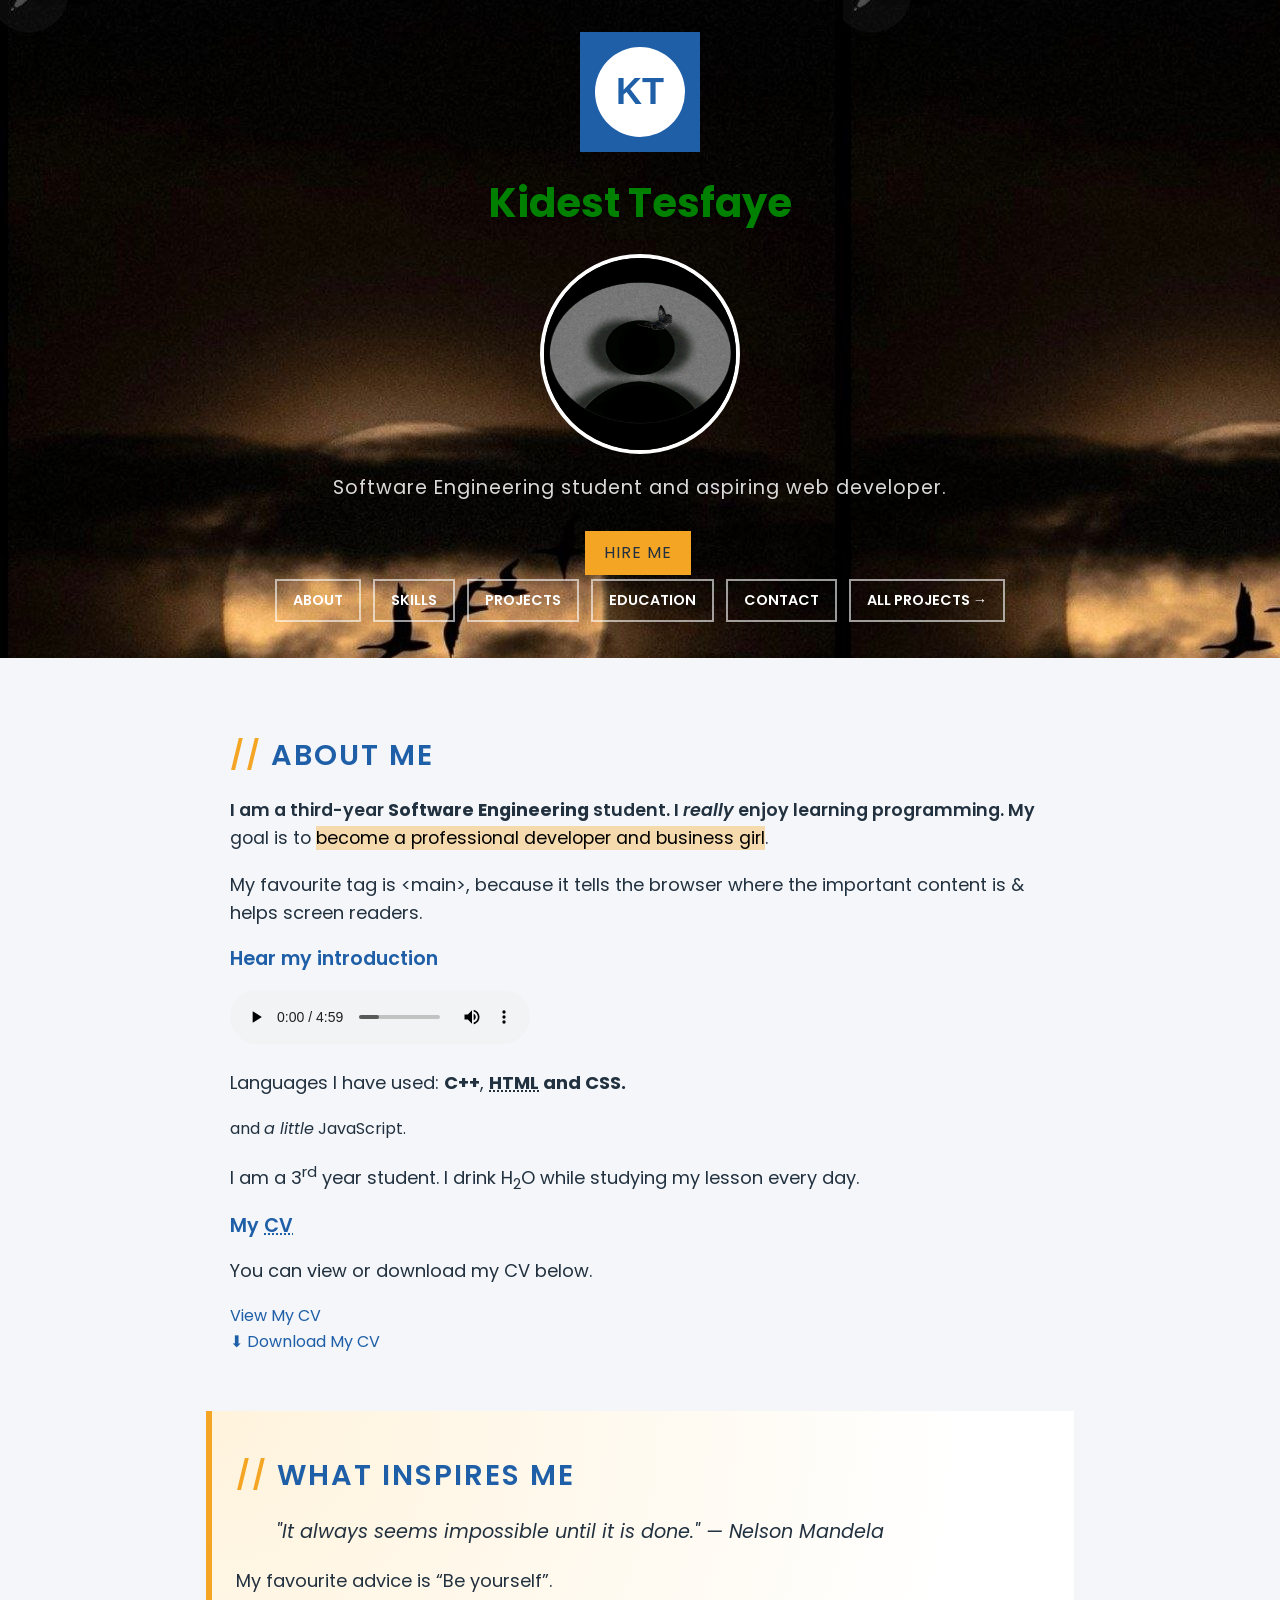
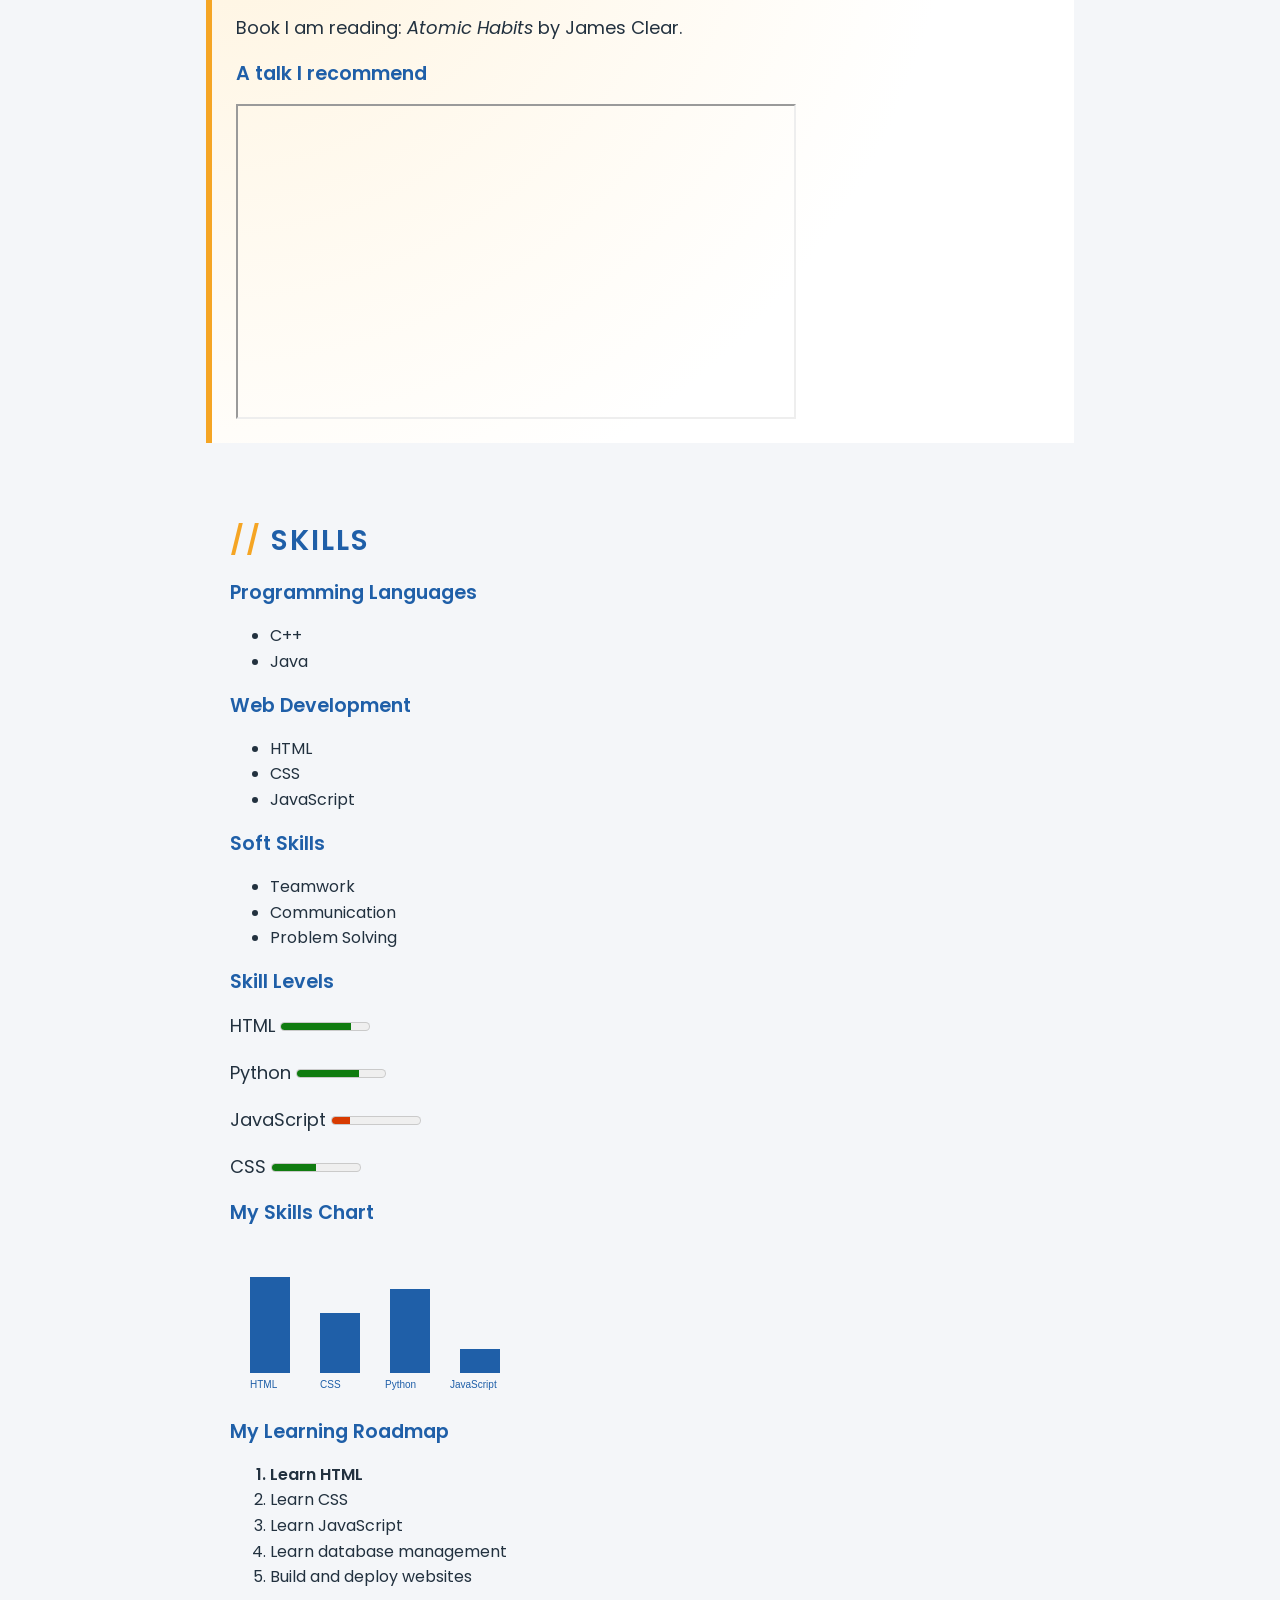
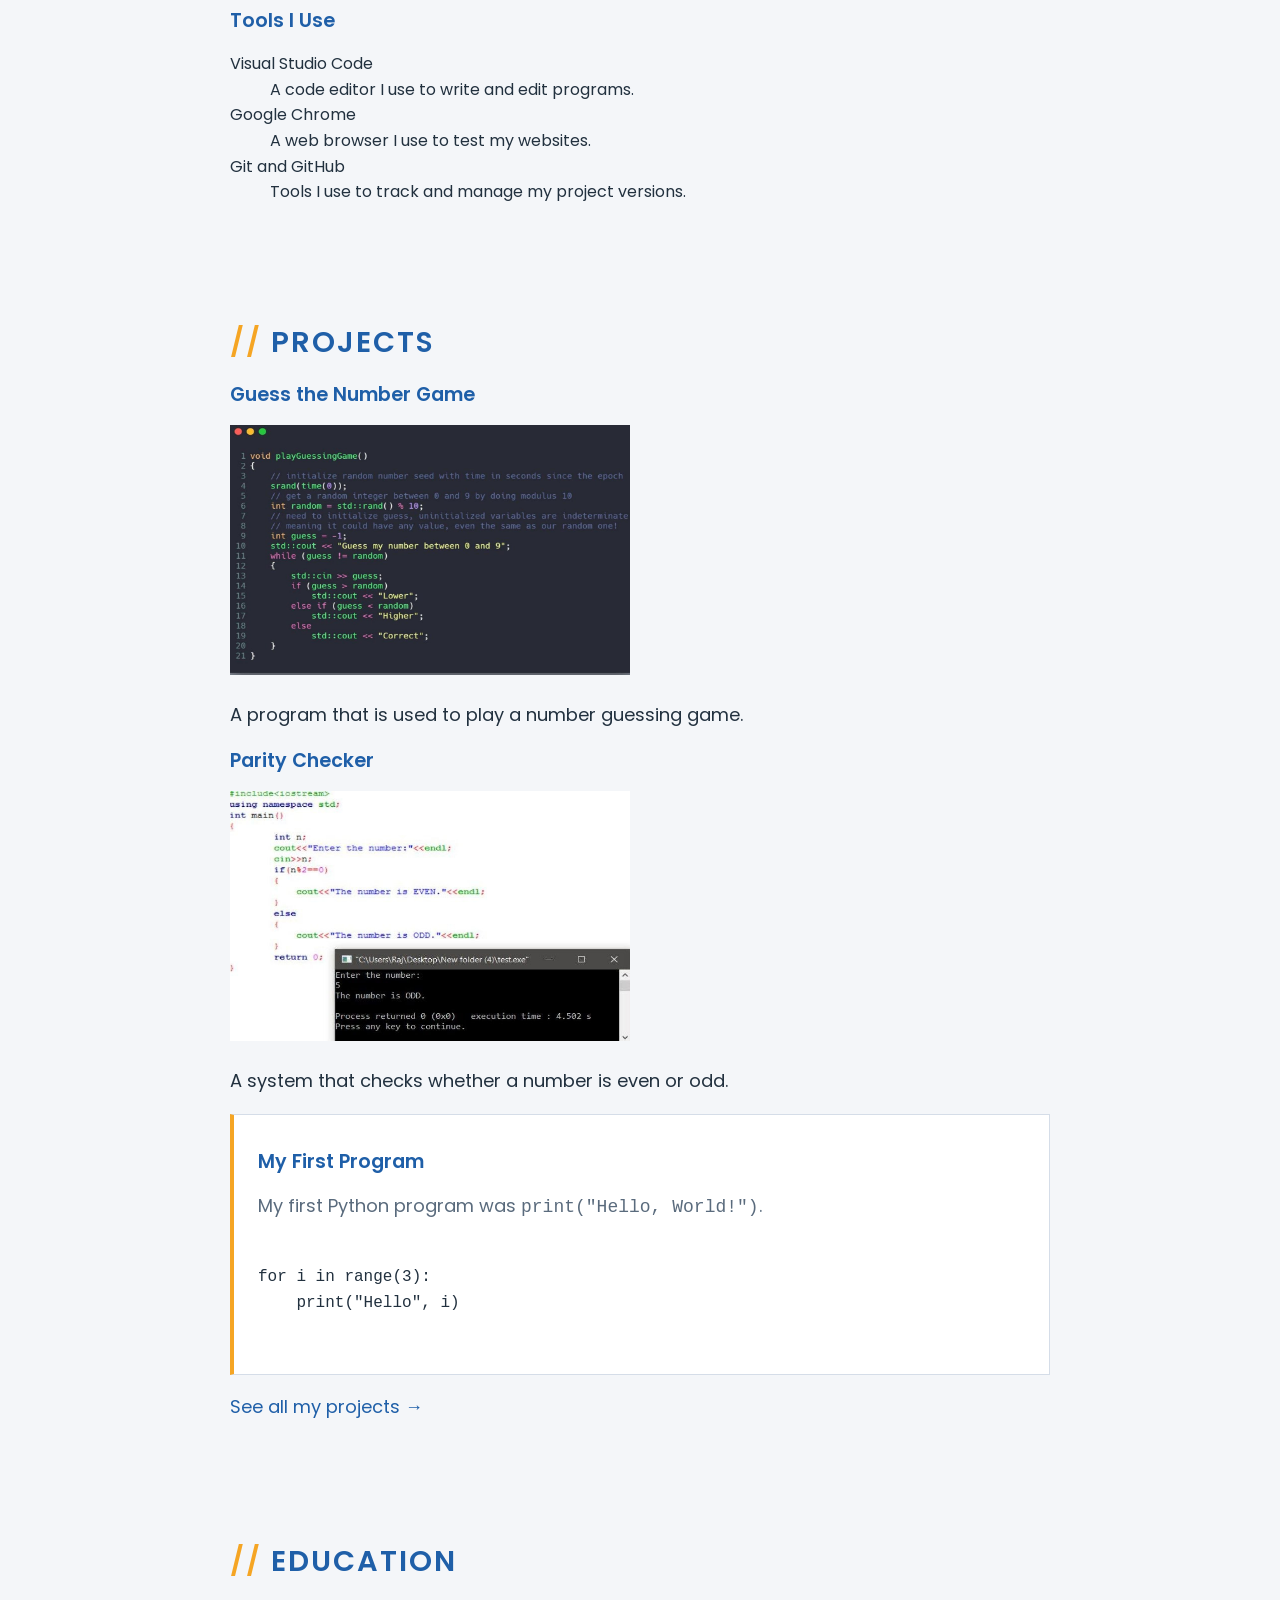
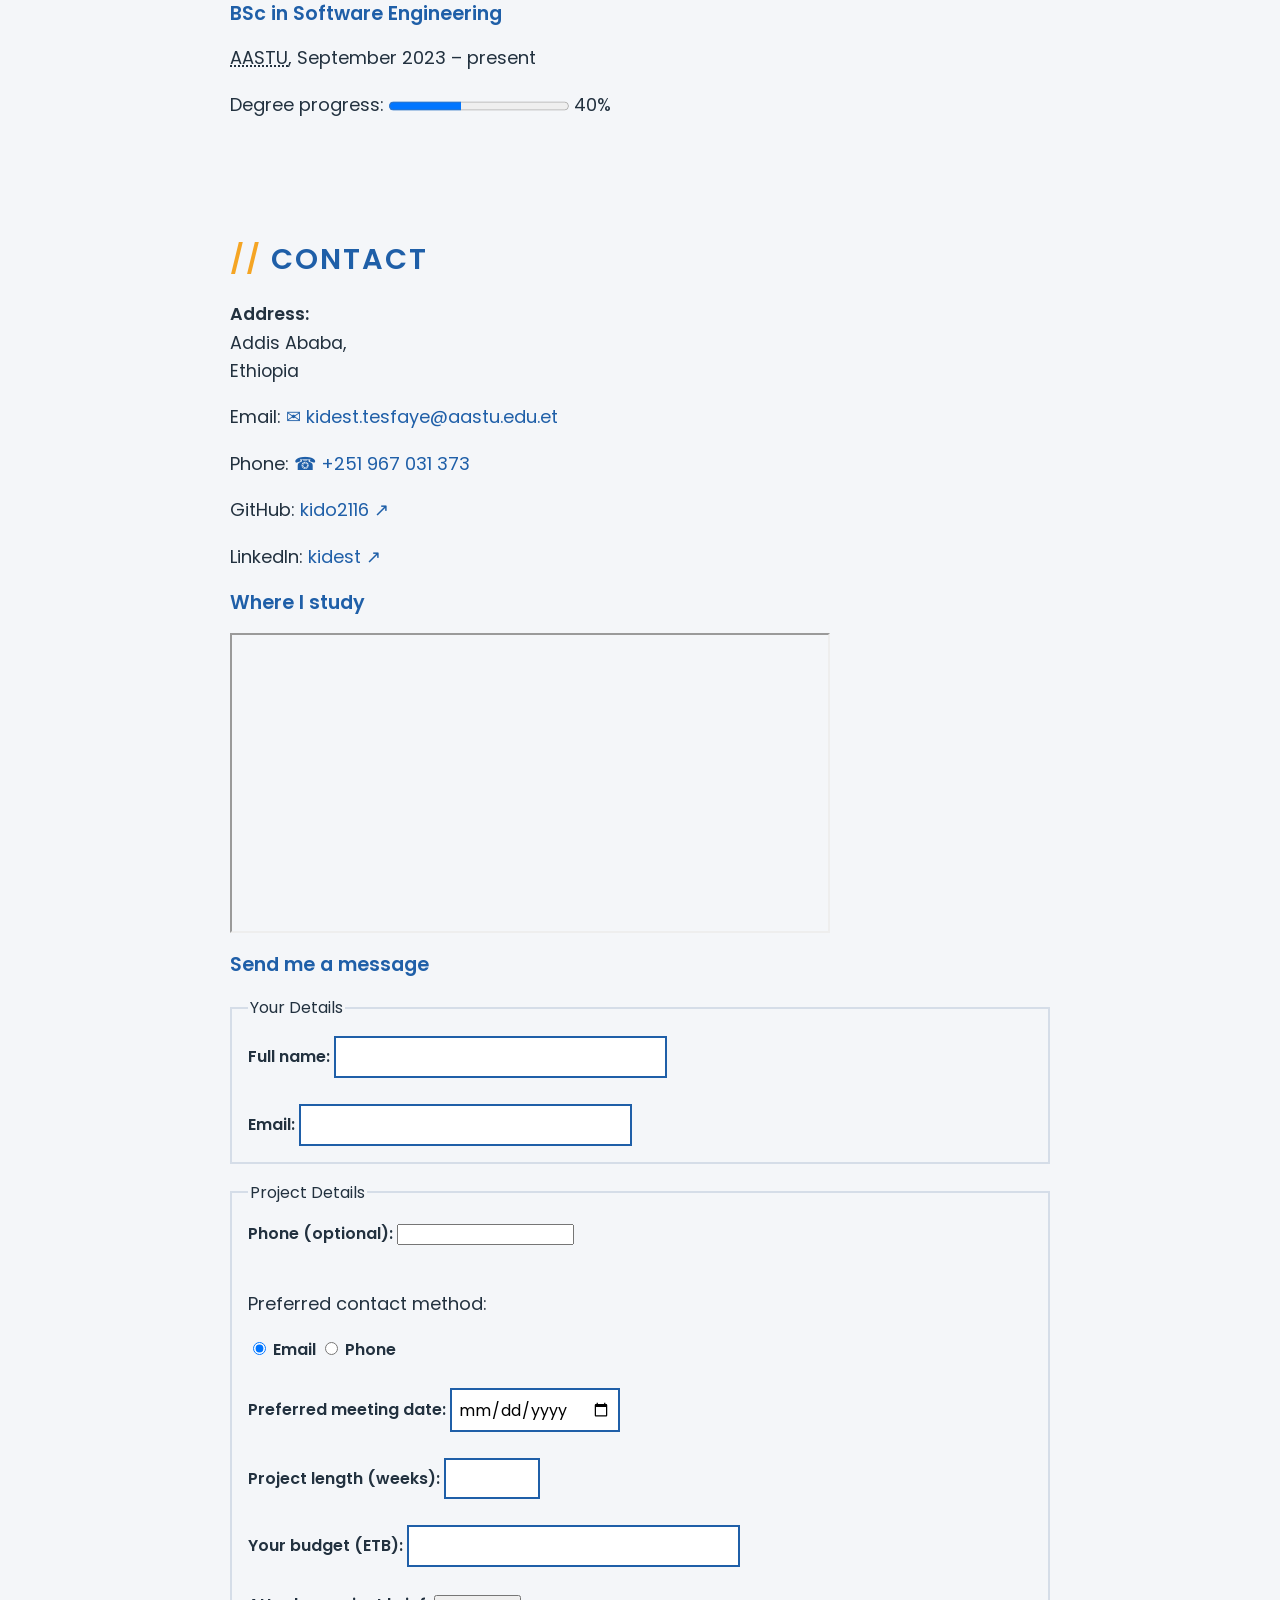
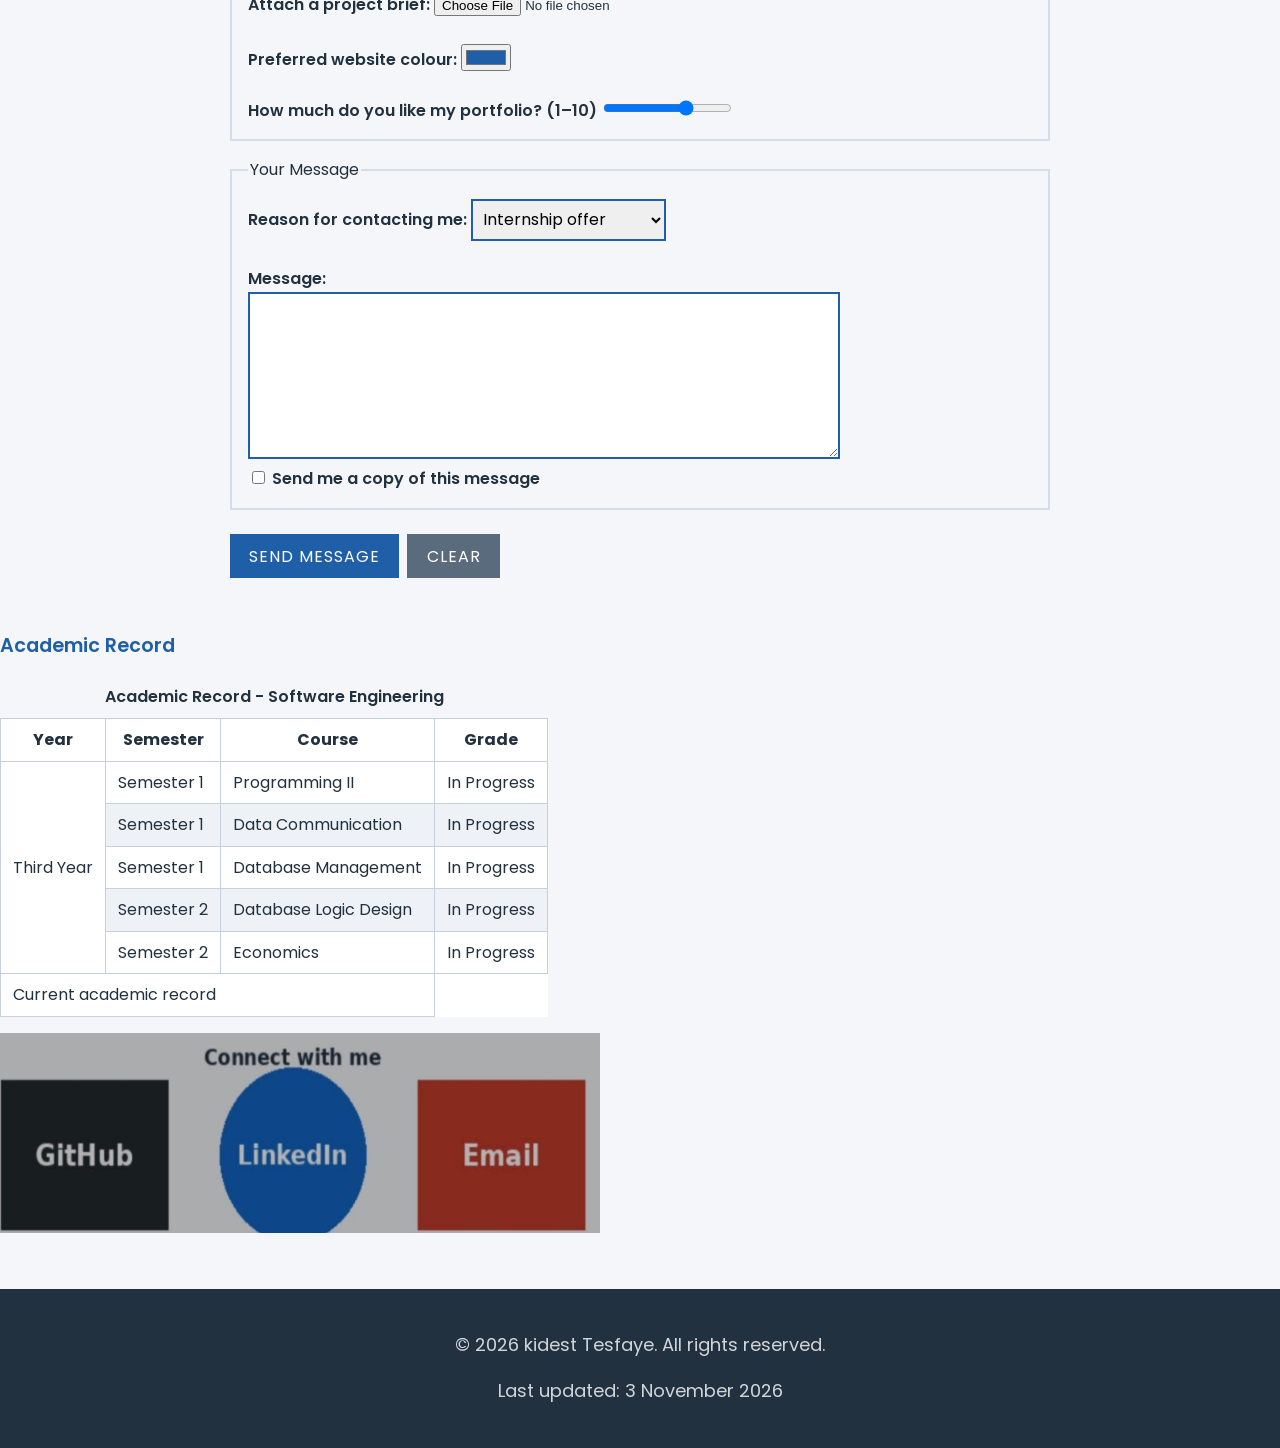
<file: index.html>
<!DOCTYPE html>
<html lang="en">
<head>
    <meta charset="UTF-8">
    <meta name="viewport" content="width=device-width, initial-scale=1.0">

<meta name="description" content="Portfolio of Kidist Tesfaye, Software Engineering student and aspiring web developer in Addis Ababa.">

<meta name="keywords" content="Kidist Tesfaye, portfolio, software engineering, web developer, HTML">

<meta name="author" content="Kidist Tesfaye">
    <title>My Portfolio</title>

<link href="https://fonts.googleapis.com/css2?family=Poppins:wght@400;600;700&display=swap"
rel="stylesheet">

    <link rel="stylesheet" href="css/style.css">
    <style>
    h1 {
        color: purple;
    }

    p {
        font-size: 18px;
    }
</style>

<link rel="icon" type="image/jpg" href="images/favicon.jpg">
</head>
  <body>

   <header>
    <canvas id="logo" width="120" height="120">
        Your personal logo
    </canvas>

    <h1 style="color: green; text-align: center;">
    Kidest Tesfaye
    </h1>

    <img src="images/profile.jpg"
         alt="Portrait of Kidist Tesfaye"
         title="Kidist Tesfaye"
         width="200"
         height="200">

   <p class="tagline">Software Engineering student and aspiring web developer.</p>
<button type="button" class="btn" onclick="your-existing-code">Hire me</button>

<dialog id="hireDialog">
    <h2>Available for internships</h2>

    <p>
        I am available for internships and freelance web projects
        from June 2027.
    </p>

    <p>
        <a href="#contact">Send me a message</a>
        or
        <a href="files/cv.pdf" download>download my CV</a>.
    </p>

    <button type="button"
    onclick="document.getElementById('hireDialog').close()">
        Close
    </button>
</dialog>
    <nav>
        <a href="#about">About</a> 
        <a href="#skills">Skills</a> 
        <a href="#projects">Projects</a> 
        <a href="#education">Education</a> 
        <a href="#contact">Contact</a> 
        <a href="projects.html">All Projects</a>
    </nav>

</header>
    
<main>

    <!-- ABOUT SECTION -->
    <section id="about">
        <h2>About Me</h2>

        <p>
            I am a third-year <strong>Software Engineering</strong> student.
            I <em>really</em> enjoy learning programming.
            My goal is to <mark>become a professional developer and business girl</mark>.
        </p>
        <p>My favourite tag is &lt;main&gt;, because it tells the browser
where the important content is &amp; helps screen readers.</p>
<h3>Hear my introduction</h3>

<audio controls>
    <source src="media/intro.mp3" type="audio/mpeg">
    Your browser does not support the audio element.
</audio>
        <p>
            Languages I have used:
            <b>C++</b>, <b> <abbr title="HyperText Markup Language">HTML</abbr> and CSS.</p></b> and <i>a little</i> JavaScript.
        </p>

        <p>
            I am a 3<sup>rd</sup> year student.
            I drink H<sub>2</sub>O while studying my lesson every day.
        </p>

        <h3>My <abbr title="Curriculum Vitae">CV</abbr></h3>
        <p>You can view or download my CV below.</p>

        <a href="files/cv.pdf" target="_blank" rel="noopener noreferrer">
            View My CV
        </a>

        <br>

        <a href="files/cv.pdf" download>
            Download My CV
        </a>
    </section>


    <!-- ASIDE SECTION -->
    <aside>
        <h2>What Inspires Me</h2>

        <blockquote>
            "It always seems impossible until it is done."
            — Nelson Mandela
        </blockquote>

        <p>
            My favourite advice is
            <q>Be yourself</q>.
        </p>

        <p>
            Book I am reading:
            <cite>Atomic Habits</cite> by James Clear.
        </p>
        <h3>A talk I recommend</h3>

<iframe
    width="560"
    height="315"
    src="https://www.youtube.com/embed/iCvmsMzlF7o"
    title="YouTube video"
    allowfullscreen>
</iframe>
    </aside>


    <!-- SKILLS SECTION -->
    <section id="skills">
        <h2>Skills</h2>

        <h3>Programming Languages</h3>
        <ul>
            <li>C++</li>
            <li>Java</li>
        </ul>

        <h3>Web Development</h3>
        <ul>
            <li>HTML</li>
            <li>CSS</li>
            <li>JavaScript</li>
        </ul>

        <h3>Soft Skills</h3>
        <ul>
            <li>Teamwork</li>
            <li>Communication</li>
            <li>Problem Solving</li>
        </ul>
        <h3>Skill Levels</h3>

<p>
    <label for="lvl-html">HTML</label>
    <meter id="lvl-html" value="0.8" min="0" max="1">80%</meter>
</p>

<p>
    <label for="lvl-python">Python</label>
    <meter id="lvl-python" value="0.7" min="0" max="1">70%</meter>
</p>

<p>
    <label for="lvl-js">JavaScript</label>
    <meter id="lvl-js" value="0.2" min="0" max="1"
    low="0.3" high="0.7" optimum="1">20%</meter>
</p>

<p>
    <label for="lvl-css">CSS</label>
    <meter id="lvl-css" value="0.5" min="0" max="1">50%</meter>
</p>
<h3>My Skills Chart</h3>
<canvas id="chart" width="300" height="150">
    My skills bar chart
</canvas>
        <h3>My Learning Roadmap</h3>
        <ol>
            <li>Learn HTML</li>
            <li>Learn CSS</li>
            <li>Learn JavaScript</li>
            <li>Learn database management</li>
            <li>Build and deploy websites</li>
        </ol>

        <h3>Tools I Use</h3>
        <dl>
            <dt>Visual Studio Code</dt>
            <dd>A code editor I use to write and edit programs.</dd>

            <dt>Google Chrome</dt>
            <dd>A web browser I use to test my websites.</dd>

            <dt>Git and GitHub</dt>
            <dd>Tools I use to track and manage my project versions.</dd>
        </dl>
    </section>


    <!-- PROJECTS SECTION -->
    <section id="projects">
        <h2>Projects</h2>

        <articleclass="card">
            <h3>Guess the Number Game</h3>

            <img src="images/guess number.jpg"
                 alt="Screenshot of guess number project"
                 width="400" height="250">

            <p>A program that is used to play a number guessing game.</p>
        </article>

        <articleclass="card" >
            <h3>Parity Checker</h3>

            <img src="images/even or odd.jpg"
                 alt="Screenshot of even or odd"
                 width="400" height="250">

            <p>A system that checks whether a number is even or odd.</p>
        </article>

        <article class="card">
            <h3>My First Program</h3>

            <p>
                My first Python program was
                <code>print("Hello, World!")</code>.
            </p>

            <pre><code>
for i in range(3):
    print("Hello", i)
            </code></pre>
        </article>

        <p>
            <a href="projects.html">See all my projects</a>
        </p>
    </section>


    <!-- EDUCATION SECTION -->
    <section id="education">
        <h2>Education</h2>

        <h3>BSc in Software Engineering</h3>

        <p><abbr title="Addis Ababa Science and Technology University">AASTU</abbr>,
<time datetime="2023-09">September 2023</time> – present</p>
        </p>
        <p>
    <label for="degree">Degree progress:</label>

    <progress id="degree" value="40" max="100">
        40%
    </progress>

    40%
</p>
    </section>


    <!-- CONTACT SECTION -->
    <section id="contact">
        <h2>Contact</h2>

        <p>
            Address:<br>
            Addis Ababa,<br>
            Ethiopia
        </p>

        <p>
            Email:
            <a href="mailto:kidest.tesfaye@aastu.edu.et">
                kidest.tesfaye@aastu.edu.et
            </a>
        </p>

        <p>
            Phone:
            <a href="tel:+251967031373">+251&nbsp;967&nbsp;031&nbsp;373</a>
        </p>

        <p>
            GitHub:
            <a href="https://github.com/kido2116">
                kido2116
            </a>
        </p>

        <p>
            LinkedIn:
            <a href="https://www.linkedin.com/">
                kidest
            </a>
        </p>
        <h3>Where I study</h3>

<iframe
    src="https://www.google.com/maps/embed?pb=!1m18!1m12!1m3!1d3941.940058128082!2d38.80975339999999!3d8.8851654!2m3!1f0!2f0!3f0!3m2!1i1024!2i768!4f13.1!3m3!1m2!1s0x164b82a7e392203f%3A0xb05f440eacc98f9f!2sAddis%20Ababa%20Science%20and%20Technology%20University!5e0!3m2!1sen!2set!4v1793735079371!5m2!1sen!2set"
    width="600"
    height="300"
    title="Map of Addis Ababa Science and Technology University">
</iframe>
        <h3>Send me a message</h3>

<form action="thank-you.html" method="post" enctype="multipart/form-data">

    <fieldset>
        <legend>Your Details</legend>

        <label for="fullname">Full name:</label>
        <input type="text" id="fullname" name="fullname" required>
        <br><br>

        <label for="email">Email:</label>
        <input type="email" id="email"name="email" required>
    </fieldset>
<fieldset>
    <legend>Project Details</legend>

    <label for="phone">Phone (optional):</label>
    <input type="password" id="phone" name="phone"
    pattern="0[79][0-9]{8}" title="10 digits starting with 09 or 07">

    <br><br>

    <p>Preferred contact method:</p>

    <input type="radio" id="by-email" name="contact-method" value="email" checked>
    <label for="by-email">Email</label>

    <input type="radio" id="by-phone" name="contact-method" value="phone">
    <label for="by-phone">Phone</label>

    <br><br>

    <label for="meeting">Preferred meeting date:</label>
    <input type="date" id="meeting" name="meeting" min="2026-11-01">

    <br><br>

    <label for="weeks">Project length (weeks):</label>
    <input type="number" id="weeks" name="weeks" min="1" max="52" step="1">
<br><br>
<label for="budget">Your budget (ETB):</label>
<input type="number" id="budget" name="budget"
min="1000" step="500">
    <br><br>

    <label for="brief">Attach a project brief:</label>
    <input type="file" id="brief" name="brief">

    <br><br>

    <label for="colour">Preferred website colour:</label>
    <input type="color" id="colour" name="colour" value="#1f5fa8">

    <br><br>

    <label for="rating">How much do you like my portfolio? (1–10)</label>
    <input type="range" id="rating" name="rating" min="1" max="10" value="7">

</fieldset>
    <fieldset>
        <legend>Your Message</legend>

        <label for="reason">Reason for contacting me:</label>

        <select id="reason" name="reason" required>
            <optgroup label="Work">
                <option value="internship">Internship offer</option>
                <option value="freelance">Freelance project</option>
                <option value="job">Full-time job</option>
            </optgroup>

            <optgroup label="Study">
                <option value="group-project">Group project</option>
                <option value="tutoring">Tutoring</option>
            </optgroup>

            <option value="other">Other</option>
        </select>

        <br><br>

        <label for="message">Message:</label>
        <br>

        <textarea id="message" name="message" rows="6" cols="40" required></textarea>
        <br>

<input type="checkbox" id="copy" name="copy" value="yes">
<label for="copy">Send me a copy of this message</label>
    </fieldset>

    <button type="submit" class="btn">Send Message</button>
    <button type="reset" class="btn btn-secondary">Clear</button>

</form>

    </section>
  

</main>
<h3>Academic Record</h3>

<table>
    <caption>Academic Record - Software Engineering</caption>

    <thead>
        <tr> 
            <th>Year</th>
          <th>Semester</th>  
            <th>Course</th>
            <th>Grade</th>
        </tr>
    </thead>

    <tbody>
        <tr>
          
    </tbody> <td rowspan="5">Third Year</td>
            <td>Semester 1</td>
            <td>Programming II</td>
            <td>In Progress</td>
        </tr>

        <tr>
            <td>Semester 1</td>
            <td>Data Communication</td>
            <td>In Progress</td>
        </tr>

        <tr>
            <td>Semester 1</td>
            <td>Database Management</td>
            <td>In Progress</td>
        </tr>

        <tr>
            <td>Semester 2</td>
            <td>Database Logic Design</td>
            <td>In Progress</td>
        </tr>

        <tr>
            <td>Semester 2</td>
            <td>Economics</td>
            <td>In Progress</td>
        </tr>
    </tbody>

  

    <tfoot>
        <tr>
            <td colspan="3">Current academic record</td>
        </tr>
    </tfoot>
</table>
    
<img src="images/connect-banner.jpg"
     alt="Connect with me through GitHub, LinkedIn, or email"
     width="600" height="200"
     usemap="#connectmap">

<map name="connectmap">
    <area shape="rect" coords="20,40,180,160"
          href="https://github.com/kido1621"
          alt="Visit my GitHub profile"
          target="_blank">

    <area shape="circle" coords="300,100,70"
          href="https://www.linkedin.com/"
          alt="Visit LinkedIn"
          target="_blank">

    <area shape="rect" coords="420,40,580,160"
          href="mailto:kidest.tesfaye@aastu.edu.et"
          alt="Send me an email">
</map>
<footer>
    <p>&copy; 2026 kidest Tesfaye. All rights reserved.</p>
       <p>Last updated: <time datetime="2026-11-03">3 November 2026</time></p> 
    </p>
</footer>
<script>
const canvas = document.getElementById('logo');
const ctx = canvas.getContext('2d');

// 1. red square background
ctx.fillStyle = "#1f5fa8";
ctx.fillRect(0, 0, 120, 120);

// 2. White triangle
ctx.beginPath();
ctx.arc(60, 60, 45, 0, 2 * Math.PI);
ctx.fillStyle = "white";
ctx.fill();

// 3. Your initials
ctx.fillStyle = "#1f5fa8";
ctx.font = "bold 36px Arial";
ctx.textAlign = "center";
ctx.textBaseline = "middle";
ctx.fillText("KT", 60, 62);
</script>

</body>  
<script>
const chart = document.getElementById('chart');
const chartCtx = chart.getContext('2d');

// HTML - 80%
chartCtx.fillStyle = "#1f5fa8";
chartCtx.fillRect(20, 34, 40, 96);
chartCtx.fillText("HTML", 20, 145);

// CSS - 50%
chartCtx.fillRect(90, 70, 40, 60);
chartCtx.fillText("CSS", 90, 145);

// Python - 70%
chartCtx.fillRect(160, 46, 40, 84);
chartCtx.fillText("Python", 155, 145);

// JavaScript - 20%
chartCtx.fillRect(230, 106, 40, 24);
chartCtx.fillText("JavaScript", 220, 145);
</script>
</html>
</file>
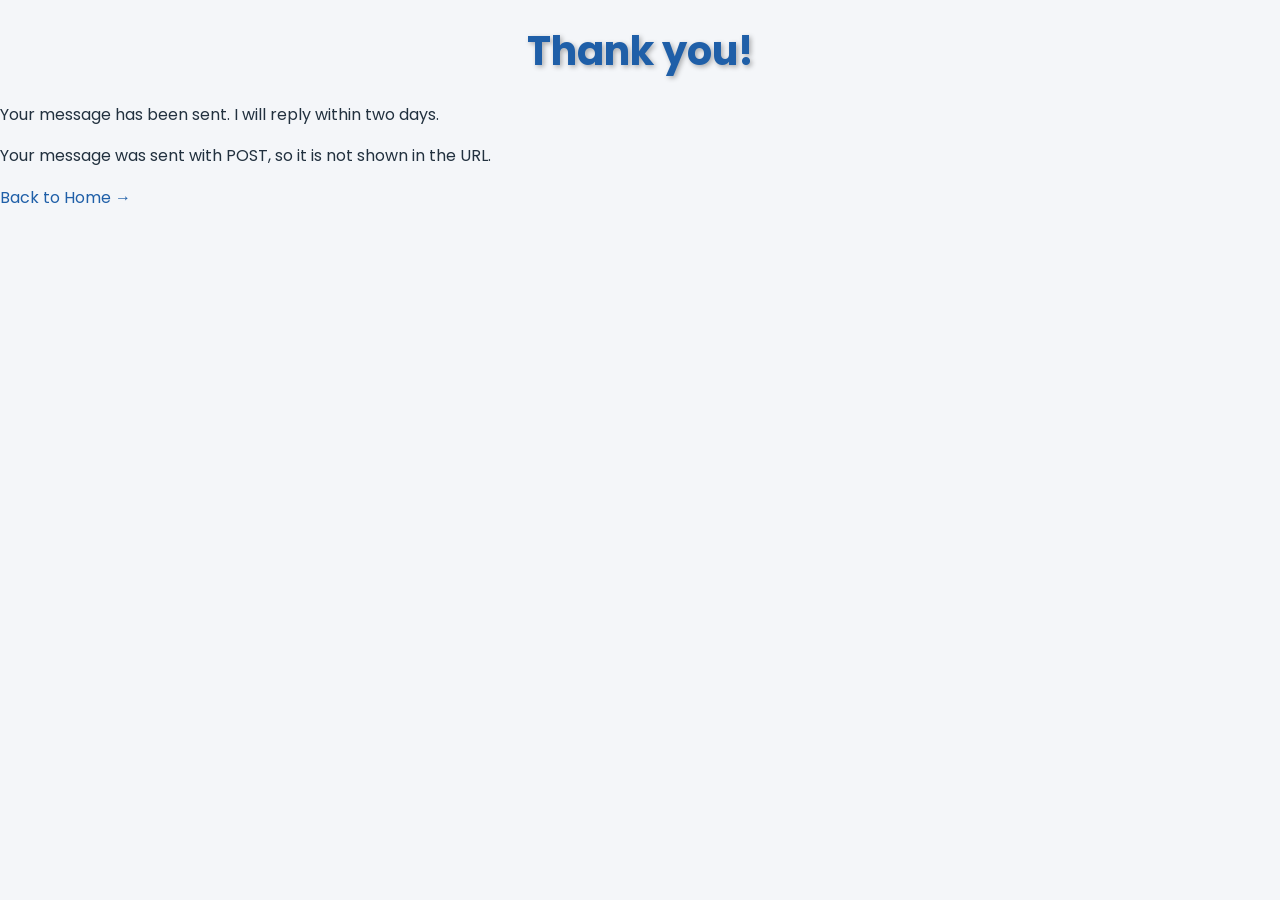
<file: thank-you.html>
<!DOCTYPE html>
<html lang="en">
<head>
    <meta charset="UTF-8">
    <title>Thank You</title>

<link href="https://fonts.googleapis.com/css2?family=Poppins:wght@400;600;700&display=swap"
rel="stylesheet">

    <link rel="stylesheet" href="css/style.css">
</head>
<body>

    <h1>Thank you!</h1>

    <p>Your message has been sent. I will reply within two days.</p>

    <p>Your message was sent with POST, so it is not shown in the URL.</p>

    <p><a href="index.html">Back to Home</a></p>

</body>
</html>
</file>
<file: css/style.css>
/* ---------- Body ---------- */

body {
    background-color: #f4f6f9;
    color: #22313f;
    font-family: 'Poppins', Arial, sans-serif;
    font-size: 1rem;
    line-height: 1.6;
}
/* ---------- Reset ---------- */

* {
    box-sizing: border-box;
}

body {
    margin: 0;
}
/* ---------- Colours ---------- */

h1 {
    color: #1f5fa8;
}

h2 {
    color: rgb(31, 95, 168);
}

h3 {
    color: hsl(212, 69%, 39%);
}

mark {
    background-color: rgba(245, 166, 35, 0.35);
}

/* ---------- Units ---------- */

html {
    font-size: 16px;
}

/* ---------- Headings ---------- */

h1, h2, h3 {
    line-height: 1.2;
    font-weight: 600;
}

h1 {
    font-size: 2.5rem;
    text-align: center;
    font-weight: 700;
    text-shadow: 2px 2px 5px rgba(0, 0, 0, 0.3);
}

h2 {
    font-size: 1.8rem;
    text-transform: uppercase;
    letter-spacing: 2px;
}

h3 {
    font-size: 1.2rem;
}

/* ---------- Text properties ---------- */

a {
    color: #1f5fa8;
    text-decoration: none;
}

blockquote {
    font-size: 1.2em;
    font-style: italic;
}

code, pre {
    font-family: 'Courier New', monospace;
}

/* ---------- Components ---------- */

.tagline {
    text-align: center;
    font-size: 1.2rem;
    color: #5a6b7d;
    letter-spacing: 1px;
}

.btn {
    background-color: #1f5fa8;
    color: white;
    font-family: inherit;
    font-size: 1rem;
    border: none;
    cursor: pointer;
}

.btn-secondary {
    background-color: #5a6b7d;
}

.card {
    background-color: white;
}

/* ---------- ID Selectors ---------- */

/* ---------- Contact Background ---------- */

#contact {
    background-image:
        linear-gradient(
            rgba(255, 255, 255, 0.88),
            rgba(255, 255, 255, 0.88)
        ),
        url("../images/contact-bg.jpg");

    background-size: cover;
    background-position: center;
    background-attachment: fixed;
}


/* ---------- Combinators ---------- */

nav a {
    display: inline-block;
    padding: 0.5rem 1rem;
    margin: 0.25rem;
    border: 2px solid #1f5fa8;
    font-weight: 600;
    text-transform: uppercase;
    font-size: 0.9rem;
}

.card > p {
    color: #5a6b7d;
}

h2 + p {
    font-size: 1.1rem;
}

legend ~ label {
    font-weight: 600;
}

/* ---------- Forms ---------- */

input[type="text"],
input[type="email"],
input[type="number"],
input[type="date"],
select,
textarea {
    border: 2px solid #1f5fa8;
    font-family: inherit;
    font-size: 1rem;
    padding: 0.4rem;
}

fieldset {
    margin: 0 0 1rem;
    padding: 1rem;
    border: 2px solid #d5dde8;
}

abbr[title] {
    cursor: help;
    text-decoration: underline dotted;
}

[class*="btn"] {
    text-transform: uppercase;
    letter-spacing: 1px;
}

/* ---------- Link icons ---------- */

a[href^="https"]::after {
    content: " ↗";
}

a[href^="mailto"]::before {
    content: "✉ ";
}

a[href^="tel"]::before {
    content: "☎ ";
}

a[download]::before {
    content: "⬇ ";
}

h2::before {
    content: "// ";
    color: hsl(37, 91%, 55%);
}

h2 + p::first-line {
    font-weight: 600;
}

/* ---------- Link states ---------- */

a:link {
    color: #1f5fa8;
}

a:visited {
    color: #6a3fa0;
}

a:hover {
    color: hsl(37, 91%, 45%);
    text-decoration: underline;
}

a:active {
    color: #b03a2e;
}

/* ---------- Button hover ---------- */

.btn:hover {
    background-color: #174a84;
}

.btn-secondary:hover {
    background-color: #445566;
}

/* ---------- Positions ---------- */

ol li:first-child {
    font-weight: 600;
}

tbody tr:nth-child(even) {
    background-color: #eef2f7;
}

/* Your turn exercises */

.card:hover {
    background-color: #f4f6f9;
}

a[href$=".html"]::after {
    content: " →";
}
/* ---------- Layout ---------- */

main {
    max-width: 900px;
    margin: 0 auto;
    padding: 0 1rem;
}

header {
    text-align: center;
    padding: 2rem 1rem;
}

footer {
    text-align: center;
    padding: 1.5rem 1rem;
    margin-top: 3rem;
    background-color: #22313f;
    color: rgba(255, 255, 255, 0.8);
}
/* ---------- Images ---------- */

#logo,
header img {
    display: block;
    margin: 0 auto 1rem;
}

header img {
    border: 4px solid white;
    border-radius: 50%;
}`` 
label[for^="lvl"] {
    display: inline-block;
    width: 7rem;
}
/* ---------- Sections and Cards ---------- */

section,
aside {
    margin: 2rem 0;
    padding: 1.5rem;
}

aside {
    border-left: 6px solid hsl(37, 91%, 55%);
    background-image: radial-gradient(
        circle at top left,
        #fff3dc,
        white 70%
    );
}

.card {
    padding: 1rem 1.5rem;
    margin: 1rem 0;
    border: 1px solid #d5dde8;
    border-left: 4px solid hsl(37, 91%, 55%);
}


.card img,
video {
    display: block;
    max-width: 100%;
    height: auto;
}

iframe {
    display: block;
    max-width: 100%;
}

.btn {
    padding: 0.6rem 1.2rem;
    margin: 0.5rem 0.25rem 0 0;
}    
/* ---------- Tables ---------- */

table {
    border-collapse: collapse;
    margin: 1rem 0;
    background-color: white;
}

th,
td {
    border: 1px solid #c5d0de;
    padding: 0.5rem 0.75rem;
}

caption {
    font-weight: 600;
    padding: 0.5rem;
}
ul ul {
    list-style-type: square;
}
/* ---------- Header Background ---------- */
/* ---------- Header Background ---------- */

header {
    background-image: url("../images/pattern.png"),
                      linear-gradient(135deg, #1f5fa8, #0b2d55);
    color: white;
}


/* ---------- Header Text ---------- */

header h1 {
    color: white;
}

header .tagline {
    color: rgba(255, 255, 255, 0.85);
}

header nav a:link,
header nav a:visited {
    color: white;
    border-color: rgba(255, 255, 255, 0.6);
}

header nav a:hover {
    background-color: rgba(255, 255, 255, 0.15);
}

header .btn {
    background-color: hsl(37, 91%, 55%);
    color: #22313f;
}
/* ---------- Dialog Backdrop ---------- */

dialog::backdrop {
    background-color: rgba(11, 45, 85, 0.6);
}
/* ---------- Opacity ---------- */

.card img {
    opacity: 0.85;
}

.card:hover img {
    opacity: 1;
}
</file>
